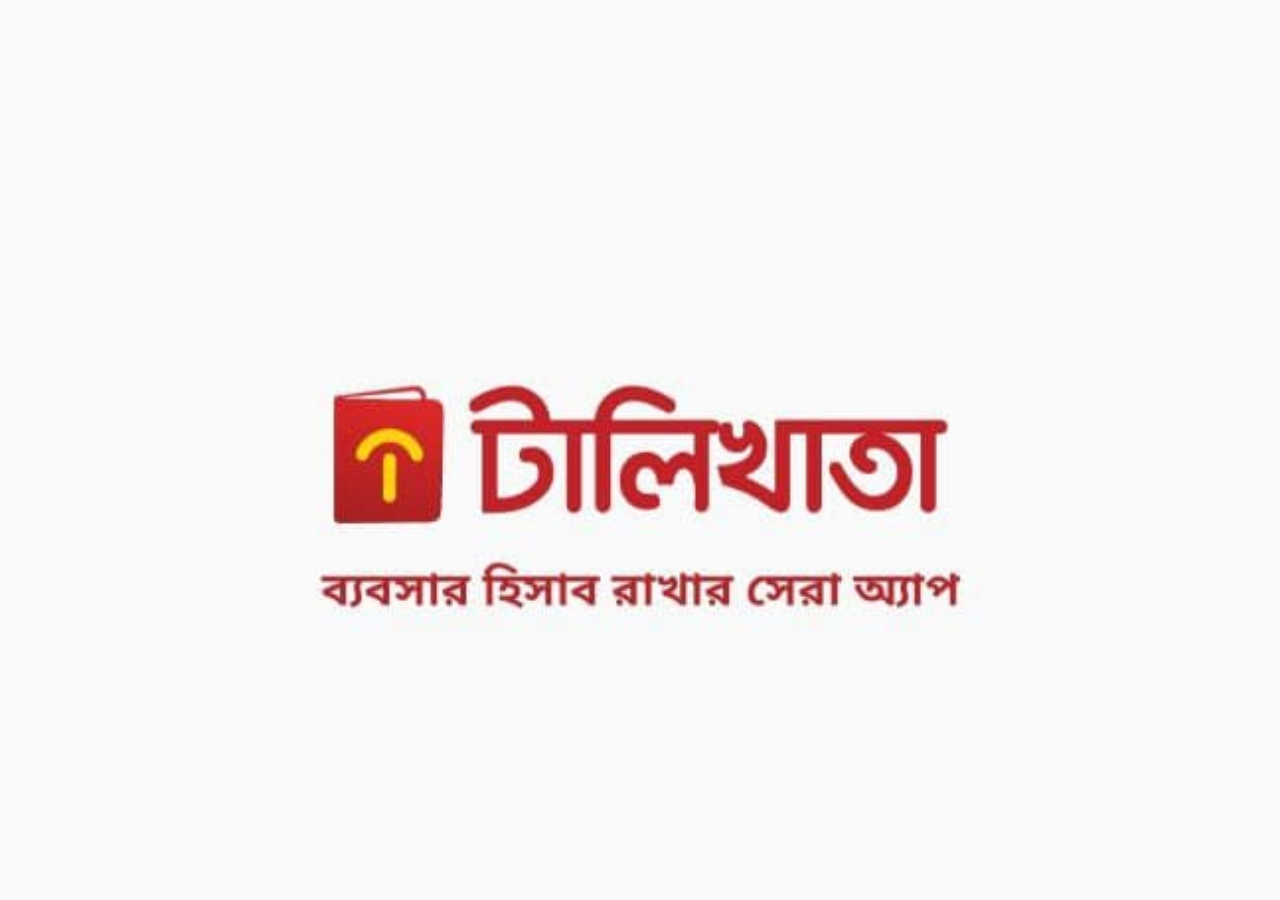
<file: index.html>
<!DOCTYPE html>
<html lang="en">
<head>
    <meta charset="UTF-8">
    <meta http-equiv="X-UA-Compatible" content="IE=edge">
    <meta name="viewport" content="width=device-width, initial-scale=1.0">
    <title>Tali Khata</title>
    <link rel="stylesheet" href="style.css">
    <link rel="shortcut icon" href="Images/logo.png" type="image/x-icon">
    <link rel="stylesheet" href="https://use.fontawesome.com/releases/v5.15.4/css/all.css" integrity="sha384-DyZ88mC6Up2uqS4h/KRgHuoeGwBcD4Ng9SiP4dIRy0EXTlnuz47vAwmeGwVChigm" crossorigin="anonymous">
</head>
<body>
    <section class="preloader_wrapper">
        <img src="Images/preloader.jpg">
    </section>

    <section class="create_acc">
        <div class="create_acc_wrapper">
            <div class="logo_acc"><img src="Images/create_acc_logo.jpg"></div>

            <div class="crt_acc_h4"> <h4>ব্যবহার শুরু করুন</h4></div>

            <div class="crt_acc_p"> <p>ব্যবহার শুরু করতে বা লগ ইন করতে মোবাইল নম্বর দিন</p></div>
        <form action="#">
            <div class="crt_acc_num">
                <input class="text_crt_acc inp_for_plc" type="text" min="3" max="60">
                <span class="crt_placeholder plc_for_inp" id="text_placeholder">ব্যবসা প্রতিষ্ঠানের নাম</span>

                <input class="number_crt_acc inp_for_plc" type="number" pattern="/^-?\d+\.?\d*$/" onKeyPress="if(this.value.length==15) return false;" />
                <span class="crt_placeholder plc_for_inp" id="num_placeholder">মোবাইল নম্বর</span>
            </div>

            <div class="crt_submit">
                <button id="crt_sub_btn" type="button">পরবর্তী</button>
            </div>
            <div class="crt_ruls"><p>পরবর্তীতে যাওয়ার নির্দেশের মাধ্যমে আপনি টালিখাতার <span>শর্তাবলীতে</span> সম্মতি প্রদান করছেন।</p></div>
            <div class="log_bottom crt_ruls"><p>আমি ইতিমধ্যে টালিখাতা ব্যবহার করেছি ।</p></div>
        </form>
        </div>
    </section>

    <section class="set_pin">
        <div class="set_pin_logo"><img src="Images/pin_logo.png"></div>
        <div class="set_pin_text"><p>আপনার তথ্য সুরক্ষিত রাখতে ডিজিট PIN তৈরি করুন ।</p></div>

        <div class="set_pin_inp_wrapper">
            <input id="pin_inp1" class="pin_inp inp_for_plc" type="password" min="3" max="20">
            <span id="pin_placeholder1" class="pin_placeholder plc_for_inp">পিন দিন</span>
            <span class="show_hide show_hide1"><i class="fas fa-eye-slash eye"></i></span>

            <input id="pin_inp2" class="pin_inp inp_for_plc" type="password" min="3" max="20">
            <span id="pin_placeholder_again" class="pin_placeholder_again pin_plcholder plc_for_inp">পুনরায় পিন দিন</span>
            <span class="show_hide show_hide2"><i class="fas fa-eye-slash eye"></i></span>
        </div>

        <div class="pin_submit">
            <button id="pin_sub_btn" class="pin_sub_btn" type="button">পরবর্তী</button>
        </div>

        <div class="crt_ruls"><p>পরবর্তীতে যাওয়ার নির্দেশের মাধ্যমে আপনি টালিখাতার <span>শর্তাবলীতে</span> সম্মতি প্রদান করছেন।</p></div>
    </section>


    <section class="home_sec">
        <div class="home_wrapper">

            <div class="header_home">

                <div class="left_header_home">
                    <div class="head_bar_wrapper"><i id="header_bar" class="fas fa-align-left"></i></div>
                    <div class="head_name"><h4 id="data_name_taker"></h4></div>
                </div>

                <div class="head_help_wrapper">
                    <div class="help_what"><p>?</p></div>
                    <div class="help_text">হেল্প</div>
                </div>

            </div>


            <div class="content_home">


                <div class="home_features">
                    <div class="tips_features">
                        <div class="left_man"><i class="fas fa-user-plus"></i></div>
                        <div class="right_text">হিসাবের খাতা থেকে কাস্টমার ও সাপ্লায়ার যোগ করুন।</div>
                    </div>

                    <div class="features">
                        <div class="feature_item1">
                            <div class="f_item1_left"><i class="far fa-envelope"></i></div>
                            <div class="f_item1_txt">প্রতিটি লেনদেনে ফ্রি এসএমএস এর সুবিধা নিন।</div>
                        </div>

                        <div class="feature_item2">
                            <div class="f_item2_left"><i class="far fa-clock"></i></div>
                            <div class="f_item2_txt">তাগাদা মেসেজ পাঠান</div>
                        </div>

                        <div class="watch_video">
                            <a target="_blank" href="https://youtube.com/">
                                <i class="fab fa-youtube"></i>
                                <div class="video_txt">ভিডিও দেখুন</div>
                            </a>
                        </div>
                    </div>
                </div>


                <div class="li_new_home_page new_done_display">                
                    <div class="home_overview">

                        <div class="overview_money">
                            <div class="pabo">
                                <h3 class="pabo_tk">00</h3>
                                <p>মোট পাবো</p>
                            </div>

                            <div>|</div>

                            <div class="dibo">
                                <h3 class="dibo_tk">00</h3>
                                <p>মোট দিবো</p>
                            </div>
                        </div>

                        <div class="bottom_overview">

                            <div>আজকের বেচা</div>

                            <div>|</div>

                            <div>আজকের ক্যাশ</div>

                        </div>

                    </div>


                    <div class="user_list_wrapper">

                        <div class="list_head">
                            <div class="user_amount">
                                <p>কাস্টমার <span id="customer_amount">0</span></p>
                                <p>সাপ্লায়ার <span id="suplier_amount">0</span></p>
                            </div>
        
                            <div class="user_option">
                                <i class="fas fa-arrow-down"></i>
        
                                <div class="tagada">
                                    <i class="fas fa-bell"></i>
                                    তাগাদা পাঠাই
                                </div>
        
                                <div class="pabo_debo">
                                    <span>পাবো</span>
                                    <span>/</span>
                                    <span class="pabo_debo-debo">দেবো</span>
                                </div>
                            </div>              
                        </div>

                        <ul id="cus_sup_ul">                         
                        </ul>

                    </div>
                </div>

                <div class="add_customer">
                    <div class="left_man"><i class="fas fa-user-plus"></i></div>
                    <div class="right_text">কাস্টমার যোগ করি</div>
                </div>

            </div>

            <div class="footer_home">
                <div class="tally_foot footer_item  foot_actv">
                    <i class="fas fa-address-book"></i>
                    <p>ট্যালি</p>
                </div>

                <div class="cash_foot footer_item">
                    <i class="fas fa-hand-holding-usd"></i>
                    <p>ক্যাশ</p>
                </div>

                <div class="inbx_foot footer_item">
                    <i class="fas fa-inbox"></i>
                    <p>ইনবক্স</p>
                </div>
            </div>

        </div>
    </section>



    <section class="left_menu_sec">
        <div class="left_menu">

            <div class="left_menu_wrapper">
    
                <div class="profile_info_wrapper">
    
                    <div class="round_short_name"></div>
    
                    <div class="prof_name_num">
                        <div class="store_name"></div>
                        <div class="store_num"> </div>
                    </div>
    
                    <i class="fas fa-pen"></i>
                </div>
    
                <div class="left_menu_ul_wrapper">
                    <ul>
                        <li>হোম</li>
                        <li>শিওরক্যাশ ওয়ালেট</li>
    
                        <h6>হিসাব বিবরণী</h6>
                        <li>বেচা-কেনা</li>
                        <li>খরচ</li>
                        <li>ক্যাশ হিসাব</li>
                        <li>বাকি হিসাব</li>
    
                        <h6>অন্যান্য</h6>
                        <li>ডাটা ব্যাকআপ</li>
                        <li>তাগাদা পাঠাই</li>
                        <li>সেটিংস</li>
                        <li>PIN পরিবর্তন</li>
                        <li>রেফার করুন</li>
                        <li id="log_out">ডিলিট একাউন্ট <span><i class="fas fa-sign-out-alt"></i></span></li>
                    </ul>
                </div>
    
    
                <div class="left_menu_bottom d-flex justify-content-between">
                    <div><img src="Images/create_acc_logo.jpg" alt="pic"></div>
                    <span>ভার্সন - ৩.০.৩</span>
                </div>
    
            </div>
        </div>
    
        <div class="overlay"></div>
    </section>


    <section class="help_support_sec">
        <div class="home_left_help">

                <div class="hm_left_head">
                    <i id="back_support" class="fas fa-arrow-left"></i>
                    <h4>হেল্প</h4>
                </div>

            <div class="home_top_wrapper">
                    <div class="help_top_img">
                        <a href="http://www.youtube.com/" target="_blank" rel="noopener noreferrer">
                            <div class="help_top_txt">
                                <h5>দোকানের হিসাব রাখার সেরা অ্যাপ</h5>
                                <p>বিভিন্ন ব্যাবহার দেখতে ক্লিক করুন</p>
                            </div>

                            <div class="yt_wrapper"><img class="yt_logo" src="Images/yt.png"></div>

                            <img class="help_phone_pic" src="Images/help_phone.png" alt="">
                        </a>
                    </div>

                    <div class="live_support"><img src="Images/live_supprt.jpg"></div>
            </div>

            <div class="ul_wrapper">
                <h5>ব্যাবহার বিষয়ক প্রশ্ন ও উত্তর</h5>

                <ul id="help_ul">
                    <li>
                        <div class="li_wrapper">
                            <div class="li_head clicked_head">
                                <h6 class="left_txt">টালিখাতায় কি কি করা যায় ?</h6>
                                <i class="fas fa-angle-right p_active_icon"></i>
                            </div>
                    
                            <p class="invisible_p clicked_p">
                                অর্থহীন লেখা যার মাঝে আছে অনেক কিছু। হ্যাঁ, এই লেখার
                                মাঝেই আছে অনেক কিছু। যদি তুমি মনে করো, এটা তোমার কাজে
                                লাগবে, তাহলে তা লাগবে কাজে। নিজের ভাষায় লেখা দেখতে
                                অভ্যস্ত হও। মনে রাখবে লেখা অর্থহীন হয়, যখন তুমি তাকে
                                অর্থহীন মনে করো; আর লেখা অর্থবোধকতা তৈরি করে, যখন তুমি
                                তাতে অর্থ ঢালো। যেকোনো লেখাই তোমার কাছে অর্থবোধকতা তৈরি
                                করতে পারে, যদি তুমি সেখানে অর্থদ্যোতনা দেখতে পাও।
                                …ছিদ্রান্বেষণ? না, তা হবে কেন?
                              </p>
                        </div>
                    </li>
                </ul>
            </div>
        </div>
    </section>



    <section class="new_customer">

        <div class="new_cus_sup_overly new_done_display">

            <div class="new_done_wrapper">
                <i class="far fa-check-circle"></i>
                <h6 class="done_name_taker"></h6>

                <button class="done_ok_btn">OK</button>
            </div>
            
        </div>

        <div class="customer_header">
            <i class="fas fa-arrow-left top_backing_icon"></i>
            <h4>নতুন কাস্টমার/সাপ্লায়ার</h4>
        </div>

        <div class="cus_sup_wrapper">
            <div class="customer active cus_sup_opt">কাস্টমার</div>
            <div class="suplier cus_sup_opt">সাপ্লায়ার</div>
        </div>

        <div class="customer_information cus_sup_info_display">

            <div class="phonebook">
                <i class="fas fa-address-book"></i>
                <p>ফোনবুক থেকে যোগ করি</p>
            </div>

            <div class="cus_name_wrapper cus_inp_wrappers">
                <input class="cus_add_inp inp_for_plc" type="text">
                <span class="plc_for_inp cus_add_plchold">কাস্টমারের নাম</span>
                <i class="fas fa-user-plus inp_icon"></i>
            </div>

            <div class="mobile_cus_wrapper cus_inp_wrappers">
                <input type="text" class="cus_num_inp inp_for_plc">
                <span class="plc_for_inp">মোবাইল নম্বর</span>
                <i class="fas fa-phone-alt inp_icon"></i>
            </div>


            <div class="loan_cus_wrapper cus_inp_wrappers">
                <input type="text" class="loan_cus_inp inp_for_plc screen_cus">
                <span class="plc_for_inp loan_spn_1">পূর্বের বাকি (জের)</span>
                <i class="fas fa-dollar-sign inp_icon"></i>

                <div class="button_wrapper1 button_wrapper new_done_display">
                    <button class="clear1 cal_btn1">C</button>
                    <button class="cal_btn1 calculator_btn1">+</button>
                    <button class="cal_btn1 calculator_btn1">-</button>
                    <button class="cal_btn1 calculator_btn1">*</button>
                    <button class="cal_btn1 calculator_btn1">/</button>
                    <button class="cal_btn1 calculator_btn1">%</button>
                    <button class="cal_btn1 calculator_btn1">1</button>
                    <button class="cal_btn1 calculator_btn1">2</button>
                    <button class="cal_btn1 calculator_btn1">3</button>
                    <button class="cal_btn1 calculator_btn1">4</button>
                    <button class="cal_btn1 calculator_btn1">5</button>
                    <button class="cal_btn1 calculator_btn1">6</button>
                    <button class="cal_btn1 calculator_btn1">7</button>
                    <button class="cal_btn1 calculator_btn1">8</button>
                    <button class="cal_btn1 calculator_btn1">9</button>
                    <button class="cal_btn1 calculator_btn1">0</button>
                    <button class="cal_btn1 calculator_btn1">.</button>
                    <button class="equal1 cal_btn1">=</button>
                </div>

            </div>

            <button class="cus_sub_btn">নিশ্চিত</button>

        </div>


        <div class="supplier_information">

            <div class="phonebook">
                <i class="fas fa-address-book"></i>
                <p>ফোনবুক থেকে যোগ করি</p>
            </div>

            <div class="sup_name_wrapper sup_inp_wrappers">
                <input class="sup_add_inp inp_for_plc" type="text">
                <span class="plc_for_inp sup_add_plchold">সাপ্লায়ারের নাম</span>
                <i class="fas fa-user-plus inp_icon"></i>
            </div>

            <div class="mobile_sup_wrapper sup_inp_wrappers">
                <input type="text" class="sup_num_inp inp_for_plc">
                <span class="plc_for_inp">মোবাইল নম্বর</span>
                <i class="fas fa-phone-alt inp_icon"></i>
            </div>


            <div class="loan_sup_wrapper sup_inp_wrappers">
                <input type="text" class="loan_sup_inp inp_for_plc screen_sup">
                <span class="plc_for_inp loan_spn_2">পূর্বের বাকি (জের)</span>
                <i class="fas fa-dollar-sign inp_icon"></i>

                <div class="button_wrapper2 button_wrapper new_done_display">
                    <button class="clear2 cal_btn2">C</button>
                    <button class="cal_btn2 calculator_btn2">+</button>
                    <button class="cal_btn2 calculator_btn2">-</button>
                    <button class="cal_btn2 calculator_btn2">*</button>
                    <button class="cal_btn2 calculator_btn2">/</button>
                    <button class="cal_btn2 calculator_btn2">%</button>
                    <button class="cal_btn2 calculator_btn2">1</button>
                    <button class="cal_btn2 calculator_btn2">2</button>
                    <button class="cal_btn2 calculator_btn2">3</button>
                    <button class="cal_btn2 calculator_btn2">4</button>
                    <button class="cal_btn2 calculator_btn2">5</button>
                    <button class="cal_btn2 calculator_btn2">6</button>
                    <button class="cal_btn2 calculator_btn2">7</button>
                    <button class="cal_btn2 calculator_btn2">8</button>
                    <button class="cal_btn2 calculator_btn2">9</button>
                    <button class="cal_btn2 calculator_btn2">0</button>
                    <button class="cal_btn2 calculator_btn2">.</button>
                    <button class="equal2 cal_btn2">=</button>
                </div>

            </div>

            <button class="sup_sub_btn">নিশ্চিত</button>

        </div>


    </section>


    <script src="script.js"></script>
</body>
</html>
</file>
<file: style.css>
@import url("https://fonts.googleapis.com/css2?family=Urbanist:ital,wght@0,100;0,200;0,300;0,400;0,500;0,600;0,700;0,800;0,900;1,100;1,200;1,300;1,400;1,500;1,600;1,700;1,800;1,900&display=swap");
@import url("https://fonts.googleapis.com/css2?family=Hind+Siliguri:wght@300;400;500;600;700&display=swap");
* {
  margin: 0;
  padding: 0;
  -webkit-box-sizing: border-box;
          box-sizing: border-box;
  font-family: 'Hind Siliguri', sans-serif;
}

.preloader_wrapper img {
  width: 100%;
}

.logo_acc {
  width: 120px;
}

.logo_acc img {
  width: 100%;
}

section.create_acc, section.set_pin {
  padding: 45px 30px;
}

.crt_acc_h4 {
  padding: 15px 0px;
}

.crt_acc_h4 h4 {
  font-size: 24px;
}

.crt_acc_p, .set_pin_text {
  padding-bottom: 50px;
}

.crt_acc_p p, .set_pin_text p {
  font-size: 20px;
  line-height: 1.5;
}

.crt_acc_num, .set_pin_inp_wrapper {
  position: relative;
}

.crt_acc_num input, .set_pin_inp_wrapper input {
  width: 100%;
  outline: none;
  border: 2px solid #cecece;
  padding: 12px 20px;
  border-radius: 30px;
  font-size: 17px;
  margin-bottom: 20px;
}

.crt_acc_num input:focus, .set_pin_inp_wrapper input:focus {
  border: 2px solid #cf2128;
}

.crt_acc_num span#num_placeholder, .crt_acc_num .pin_placeholder_again, .set_pin_inp_wrapper span#num_placeholder, .set_pin_inp_wrapper .pin_placeholder_again {
  position: absolute;
  left: 22px;
  font-size: 18px;
  color: #757575;
  pointer-events: none;
  background-color: #ffffff;
  -webkit-transition: 0.2s;
  transition: 0.2s;
  top: 87px;
}

.crt_acc_num span#text_placeholder, .crt_acc_num .pin_placeholder, .set_pin_inp_wrapper span#text_placeholder, .set_pin_inp_wrapper .pin_placeholder {
  position: absolute;
  left: 22px;
  font-size: 18px;
  color: #757575;
  pointer-events: none;
  background-color: #ffffff;
  -webkit-transition: 0.2s;
  transition: 0.2s;
  top: 12px;
}

.crt_acc_num input.number_crt_acc:focus + #num_placeholder, .crt_acc_num input.text_crt_acc:focus + #text_placeholder, .set_pin_inp_wrapper input.number_crt_acc:focus + #num_placeholder, .set_pin_inp_wrapper input.text_crt_acc:focus + #text_placeholder {
  -webkit-transform: translateY(-23px) !important;
          transform: translateY(-23px) !important;
  padding: 0px 3px;
  color: #cf2128;
  font-weight: 600;
}

.crt_acc_num input#pin_inp2:focus + #pin_placeholder_again, .set_pin_inp_wrapper input#pin_inp2:focus + #pin_placeholder_again {
  -webkit-transform: translateY(-23px) !important;
          transform: translateY(-23px) !important;
  padding: 0px 3px;
  color: #cf2128;
  font-weight: 600;
}

.crt_acc_num input#pin_inp1:focus + #pin_placeholder1, .set_pin_inp_wrapper input#pin_inp1:focus + #pin_placeholder1 {
  -webkit-transform: translateY(-23px) !important;
          transform: translateY(-23px) !important;
  padding: 0px 3px;
  color: #cf2128;
  font-weight: 600;
}

/* Chrome, Safari, Edge, Opera */
input::-webkit-outer-spin-button,
input::-webkit-inner-spin-button {
  -webkit-appearance: none;
  margin: 0;
}

/* Firefox */
input[type=number] {
  -moz-appearance: numberfield;
}

.crt_submit {
  padding-top: 10px;
}

.crt_submit button {
  outline: none;
  border: none;
  width: 100%;
  height: 45px;
  border-radius: 10px;
  background-color: #cf2128;
  color: #ffffff;
  font-size: 20px;
  opacity: 0.6;
  pointer-events: none;
  cursor: pointer;
}

.crt_ruls {
  padding-top: 15px;
}

.crt_ruls p {
  text-align: center;
  line-height: 1.2;
}

.crt_ruls p span {
  color: #cf2128;
}

.set_pin_logo {
  width: 80px;
}

.set_pin_logo img {
  width: 100%;
}

.log_bottom p {
  color: #cf2128;
}

button.pin_sub_btn {
  outline: none;
  border: none;
  width: 100%;
  height: 45px;
  border-radius: 10px;
  background-color: #cf2128;
  color: #ffffff;
  font-size: 20px;
  opacity: 0.6;
  pointer-events: none;
  cursor: pointer;
}

span.show_hide {
  position: absolute;
  right: 20px;
}

span.show_hide1 {
  top: 15px;
}

span.show_hide2 {
  top: 82px;
}

section.preloader_wrapper {
  padding: 0px;
  position: fixed;
  top: 0px;
  left: 0px;
  right: 0px;
  height: 100%;
  z-index: 999999999999999999999;
}

section.preloader_wrapper img {
  z-index: 999999999999999999999;
}

section.create_acc {
  display: none;
}

section.set_pin {
  position: absolute;
  top: 0px;
  right: 100%;
  width: 100%;
  -webkit-transition: 0.5s;
  transition: 0.5s;
}

section.home_sec {
  padding: 0px;
  width: 100%;
  height: 100%;
  position: absolute;
  top: 0px;
  right: 100%;
  background-color: #ffffff;
  -webkit-transition: 0.5s;
  transition: 0.5s;
  overflow: hidden;
}

section.home_sec .home_wrapper .header_home {
  display: -webkit-box;
  display: -ms-flexbox;
  display: flex;
  -webkit-box-orient: horizontal;
  -webkit-box-direction: normal;
      -ms-flex-direction: row;
          flex-direction: row;
  -webkit-box-pack: justify;
      -ms-flex-pack: justify;
          justify-content: space-between;
  -webkit-box-align: center;
      -ms-flex-align: center;
          align-items: center;
  background-color: #ffdada;
  padding: 15px;
  position: absolute;
  width: 100%;
  top: 0px;
  left: 0px;
}

section.home_sec .home_wrapper .header_home .left_header_home {
  display: -webkit-box;
  display: -ms-flexbox;
  display: flex;
  -webkit-box-orient: horizontal;
  -webkit-box-direction: normal;
      -ms-flex-direction: row;
          flex-direction: row;
  -webkit-box-pack: justify;
      -ms-flex-pack: justify;
          justify-content: space-between;
  -webkit-box-align: center;
      -ms-flex-align: center;
          align-items: center;
}

section.home_sec .home_wrapper .header_home .left_header_home .head_bar_wrapper {
  color: #cf2128;
  padding-right: 18px;
  font-size: 17px;
}

section.home_sec .home_wrapper .header_home .left_header_home .head_name p {
  font-family: "Urbanist", sans-serif;
}

section.home_sec .home_wrapper .header_home .head_help_wrapper {
  display: -webkit-box;
  display: -ms-flexbox;
  display: flex;
  -webkit-box-orient: horizontal;
  -webkit-box-direction: normal;
      -ms-flex-direction: row;
          flex-direction: row;
  -webkit-box-pack: justify;
      -ms-flex-pack: justify;
          justify-content: space-between;
  -webkit-box-align: center;
      -ms-flex-align: center;
          align-items: center;
  color: #cf2128;
}

section.home_sec .home_wrapper .header_home .head_help_wrapper .help_what {
  background-color: #cf2128;
  padding: 2px 5px;
  border-radius: 50%;
}

section.home_sec .home_wrapper .header_home .head_help_wrapper .help_what p {
  color: #ffffff;
  font-size: 22px;
  line-height: 0.7;
}

section.home_sec .home_wrapper .header_home .head_help_wrapper .help_text {
  padding-left: 3px;
  font-size: 20px;
  font-weight: 600;
}

section.home_sec .home_wrapper .content_home {
  position: absolute;
  width: 100%;
  top: 52px;
  height: calc(100% - 110px);
  overflow-y: scroll;
  /* width */
}

section.home_sec .home_wrapper .content_home::-webkit-scrollbar {
  width: 0px;
}

section.home_sec .home_wrapper .content_home .home_overview {
  padding: 20px 40px;
  background-color: #ffe2e2;
  border-bottom-left-radius: 20px;
  border-bottom-right-radius: 20px;
}

section.home_sec .home_wrapper .content_home .home_overview .overview_money {
  padding: 0px 30px;
  display: -webkit-box;
  display: -ms-flexbox;
  display: flex;
  -webkit-box-orient: horizontal;
  -webkit-box-direction: normal;
      -ms-flex-direction: row;
          flex-direction: row;
  -webkit-box-pack: justify;
      -ms-flex-pack: justify;
          justify-content: space-between;
  -webkit-box-align: center;
      -ms-flex-align: center;
          align-items: center;
  text-align: center;
  padding-bottom: 8px;
}

section.home_sec .home_wrapper .content_home .home_overview .overview_money .pabo p, section.home_sec .home_wrapper .content_home .home_overview .overview_money .dibo p {
  color: #5a5a5a;
}

section.home_sec .home_wrapper .content_home .home_overview .overview_money .pabo h3, section.home_sec .home_wrapper .content_home .home_overview .overview_money .dibo h3 {
  color: #B82329;
  font-weight: 700;
}

section.home_sec .home_wrapper .content_home .home_overview .bottom_overview {
  display: -webkit-box;
  display: -ms-flexbox;
  display: flex;
  -webkit-box-orient: horizontal;
  -webkit-box-direction: normal;
      -ms-flex-direction: row;
          flex-direction: row;
  -webkit-box-pack: justify;
      -ms-flex-pack: justify;
          justify-content: space-between;
  -webkit-box-align: center;
      -ms-flex-align: center;
          align-items: center;
  padding: 10px 25px;
  border-radius: 8px;
  border: 1px solid #cecece;
  border-radius: 8px;
  background-color: #ffffff;
}

section.home_sec .home_wrapper .content_home .user_list_wrapper {
  padding: 15px 20px;
}

section.home_sec .home_wrapper .content_home .user_list_wrapper .list_head {
  display: -webkit-box;
  display: -ms-flexbox;
  display: flex;
  -webkit-box-orient: horizontal;
  -webkit-box-direction: normal;
      -ms-flex-direction: row;
          flex-direction: row;
  -webkit-box-pack: justify;
      -ms-flex-pack: justify;
          justify-content: space-between;
  -webkit-box-align: center;
      -ms-flex-align: center;
          align-items: center;
}

section.home_sec .home_wrapper .content_home .user_list_wrapper .list_head div:not(.user_amount) {
  display: -webkit-box;
  display: -ms-flexbox;
  display: flex;
  -webkit-box-orient: horizontal;
  -webkit-box-direction: normal;
      -ms-flex-direction: row;
          flex-direction: row;
  -webkit-box-pack: justify;
      -ms-flex-pack: justify;
          justify-content: space-between;
  -webkit-box-align: center;
      -ms-flex-align: center;
          align-items: center;
}

section.home_sec .home_wrapper .content_home .user_list_wrapper .list_head .user_amount p {
  font-size: 18px;
  color: #7a7a7a;
}

section.home_sec .home_wrapper .content_home .user_list_wrapper .list_head .user_option * {
  color: #cf2128;
  font-size: 14px;
}

section.home_sec .home_wrapper .content_home .user_list_wrapper .list_head .user_option i.fas.fa-arrow-down {
  background-color: #ffe2e2;
  width: 35px;
  height: 35px;
  border-radius: 50%;
  text-align: center;
  line-height: 35px;
  margin: 0px 5px;
}

section.home_sec .home_wrapper .content_home .user_list_wrapper .list_head .user_option .tagada {
  background-color: #ffe2e2;
  margin: 0px 5px;
  padding: 10px 15px;
  border-radius: 30px;
  font-weight: 800;
}

section.home_sec .home_wrapper .content_home .user_list_wrapper .list_head .user_option .tagada i {
  padding-right: 5px;
}

section.home_sec .home_wrapper .content_home .user_list_wrapper .list_head .user_option div.pabo_debo {
  font-weight: 600;
}

section.home_sec .home_wrapper .content_home .user_list_wrapper .list_head .user_option div.pabo_debo * {
  font-size: 16px;
}

section.home_sec .home_wrapper .content_home .user_list_wrapper .list_head .user_option div.pabo_debo .pabo_debo-debo {
  color: #222222;
}

section.home_sec .home_wrapper .content_home ul {
  list-style: none;
  padding: 10px 0px;
  margin-bottom: 50px;
}

section.home_sec .home_wrapper .content_home ul li {
  display: -webkit-box;
  display: -ms-flexbox;
  display: flex;
  -webkit-box-orient: horizontal;
  -webkit-box-direction: normal;
      -ms-flex-direction: row;
          flex-direction: row;
  -webkit-box-pack: justify;
      -ms-flex-pack: justify;
          justify-content: space-between;
  -webkit-box-align: center;
      -ms-flex-align: center;
          align-items: center;
  border-bottom: 2px dashed #dadada;
  padding: 10px 0px;
}

section.home_sec .home_wrapper .content_home ul li * {
  display: -webkit-box;
  display: -ms-flexbox;
  display: flex;
  -webkit-box-orient: horizontal;
  -webkit-box-direction: normal;
      -ms-flex-direction: row;
          flex-direction: row;
  -webkit-box-pack: justify;
      -ms-flex-pack: justify;
          justify-content: space-between;
  -webkit-box-align: center;
      -ms-flex-align: center;
          align-items: center;
}

section.home_sec .home_wrapper .content_home ul li .left .short_name_wrapper_cus {
  height: 50px;
  width: 50px;
  border-radius: 50%;
  display: -webkit-box;
  display: -ms-flexbox;
  display: flex;
  -webkit-box-orient: horizontal;
  -webkit-box-direction: normal;
      -ms-flex-direction: row;
          flex-direction: row;
  -webkit-box-pack: justify;
      -ms-flex-pack: justify;
          justify-content: space-between;
  -webkit-box-align: center;
      -ms-flex-align: center;
          align-items: center;
  -webkit-box-pack: center;
      -ms-flex-pack: center;
          justify-content: center;
  text-transform: uppercase;
  background-color: #F88A34;
  color: #ffffff;
  height: 40px;
  width: 40px;
  margin-right: 10px;
}

section.home_sec .home_wrapper .content_home ul li .left .short_name_wrapper_sup {
  height: 50px;
  width: 50px;
  border-radius: 50%;
  display: -webkit-box;
  display: -ms-flexbox;
  display: flex;
  -webkit-box-orient: horizontal;
  -webkit-box-direction: normal;
      -ms-flex-direction: row;
          flex-direction: row;
  -webkit-box-pack: justify;
      -ms-flex-pack: justify;
          justify-content: space-between;
  -webkit-box-align: center;
      -ms-flex-align: center;
          align-items: center;
  -webkit-box-pack: center;
      -ms-flex-pack: center;
          justify-content: center;
  text-transform: uppercase;
  background-color: #005C99;
  color: #ffffff;
  height: 40px;
  width: 40px;
  margin-right: 10px;
}

section.home_sec .home_wrapper .content_home ul li .right .each_money_hishab {
  color: #cf2128;
  font-weight: 700;
  font-size: 18px;
}

section.home_sec .home_wrapper .content_home ul li .right i {
  color: #8a8a8a;
  padding-left: 20px;
}

section.home_sec .home_wrapper .content_home .add_customer {
  color: white;
  background-color: #b82329;
  display: none;
  -ms-flex-wrap: wrap;
      flex-wrap: wrap;
  padding: 9px 10px;
  border-radius: 25px;
  font-size: 18px;
  position: fixed;
  bottom: 80px;
  right: 20px;
}

section.home_sec .home_wrapper .content_home .add_customer .left_man {
  padding-right: 7px;
}

section.home_sec .home_wrapper .content_home .home_features {
  display: inline-block;
  background-color: white;
  position: absolute;
  top: 55%;
  left: 50%;
  width: 80%;
  -webkit-transform: translate(-50%, -50%);
          transform: translate(-50%, -50%);
  -webkit-box-shadow: 1px 1px 5px 0px #fc8a32;
          box-shadow: 1px 1px 5px 0px #fc8a32;
  border-radius: 5px;
}

section.home_sec .home_wrapper .content_home .home_features .tips_features {
  color: #ffffff;
  background-color: #fc8a32;
  padding: 10px;
  border-top-left-radius: 5px;
  border-top-right-radius: 5px;
  display: -webkit-box;
  display: -ms-flexbox;
  display: flex;
  -webkit-box-orient: horizontal;
  -webkit-box-direction: normal;
      -ms-flex-direction: row;
          flex-direction: row;
  -webkit-box-pack: justify;
      -ms-flex-pack: justify;
          justify-content: space-between;
  -webkit-box-align: center;
      -ms-flex-align: center;
          align-items: center;
  -webkit-box-pack: inherit;
      -ms-flex-pack: inherit;
          justify-content: inherit;
  position: relative;
}

section.home_sec .home_wrapper .content_home .home_features .tips_features .left_man {
  padding-right: 10px;
}

section.home_sec .home_wrapper .content_home .home_features .tips_features::after {
  content: "";
  height: 20px;
  width: 20px;
  -webkit-transform: rotate(47deg);
  transform: rotate(47deg);
  background-color: #fc8a32;
  bottom: -9px;
  left: 39px;
  position: absolute;
}

section.home_sec .home_wrapper .content_home .home_features .features {
  padding: 20px;
}

section.home_sec .home_wrapper .content_home .home_features .features div {
  display: -webkit-box;
  display: -ms-flexbox;
  display: flex;
  -webkit-box-orient: horizontal;
  -webkit-box-direction: normal;
      -ms-flex-direction: row;
          flex-direction: row;
  -webkit-box-pack: justify;
      -ms-flex-pack: justify;
          justify-content: space-between;
  -webkit-box-align: center;
      -ms-flex-align: center;
          align-items: center;
  -webkit-box-pack: inherit;
      -ms-flex-pack: inherit;
          justify-content: inherit;
  padding-bottom: 7px;
  font-size: 18px;
  font-weight: 600;
}

section.home_sec .home_wrapper .content_home .home_features .features div .f_item1_left, section.home_sec .home_wrapper .content_home .home_features .features div .f_item2_left {
  padding-right: 15px;
}

section.home_sec .home_wrapper .content_home .home_features .features div a {
  display: -webkit-box;
  display: -ms-flexbox;
  display: flex;
  -webkit-box-orient: horizontal;
  -webkit-box-direction: normal;
      -ms-flex-direction: row;
          flex-direction: row;
  -webkit-box-pack: justify;
      -ms-flex-pack: justify;
          justify-content: space-between;
  -webkit-box-align: center;
      -ms-flex-align: center;
          align-items: center;
  margin: 0 auto;
  color: black;
  text-decoration: none;
}

section.home_sec .home_wrapper .content_home .home_features .features div a div {
  padding-bottom: 0px;
  padding-left: 5px;
  text-decoration: underline;
}

section.home_sec .home_wrapper .content_home .home_features::after {
  content: "";
  height: 30px;
  width: 30px;
  -webkit-transform: rotate(47deg);
          transform: rotate(47deg);
  background-color: white;
  bottom: -12px;
  right: 45px;
  right: 39px;
  position: absolute;
  -webkit-box-shadow: 4px 3px 5px -2px #fc8a32;
          box-shadow: 4px 3px 5px -2px #fc8a32;
}

section.home_sec .home_wrapper .footer_home {
  color: #ffffff;
  background-color: #B82329;
  position: absolute;
  width: 100%;
  bottom: 0px;
  display: -webkit-box;
  display: -ms-flexbox;
  display: flex;
  -webkit-box-orient: horizontal;
  -webkit-box-direction: normal;
      -ms-flex-direction: row;
          flex-direction: row;
  -webkit-box-pack: justify;
      -ms-flex-pack: justify;
          justify-content: space-between;
  -webkit-box-align: center;
      -ms-flex-align: center;
          align-items: center;
  border-top-left-radius: 13px;
  border-top-right-radius: 13px;
}

section.home_sec .home_wrapper .footer_home div {
  width: 33.3333333333333333%;
  height: 60px;
  display: -webkit-box;
  display: -ms-flexbox;
  display: flex;
  -webkit-box-orient: horizontal;
  -webkit-box-direction: normal;
      -ms-flex-direction: row;
          flex-direction: row;
  -webkit-box-pack: justify;
      -ms-flex-pack: justify;
          justify-content: space-between;
  -webkit-box-align: center;
      -ms-flex-align: center;
          align-items: center;
  -ms-flex-direction: column;
      flex-direction: column;
  padding: 7px;
}

section.home_sec .home_wrapper .footer_home div i {
  font-size: 23px;
}

section.home_sec .home_wrapper .footer_home div p {
  font-size: 19px;
}

section.home_sec .home_wrapper .footer_home .tally_foot {
  border-top-left-radius: 13px;
}

section.home_sec .home_wrapper .footer_home .inbx_foot {
  border-top-right-radius: 13px;
}

section.home_sec .home_wrapper .footer_home .foot_actv {
  background-color: #9C1E22;
}

section.help_support_sec {
  padding: 15px 20px;
  width: 100%;
  position: absolute;
  -webkit-transform: translateX(100%);
          transform: translateX(100%);
  top: 0px;
  right: 80px;
  -webkit-transition: 0.1s;
  transition: 0.1s;
  z-index: 9999999999999999;
  background-color: #ffffff;
  visibility: hidden;
  pointer-events: none;
  width: 0px;
  overflow-y: scroll;
  height: 100%;
}

.help_top_img {
  height: 150px;
  overflow: hidden;
  background-color: #F8DEDF;
  width: 100%;
  position: relative;
  margin-top: 50px;
  border-radius: 5px;
}

.help_top_img a {
  text-decoration: none;
}

.help_top_img .help_phone_pic {
  position: absolute;
  top: 50%;
  left: 50%;
  -webkit-transform: translate(-50%, -3%);
          transform: translate(-50%, -3%);
  width: 70%;
}

.yt_wrapper {
  display: inline-block;
  background-color: rgba(0, 0, 0, 0.5);
  padding: 14px 11px 10px 11px;
  border-radius: 50%;
  position: absolute;
  left: 50%;
  top: 54%;
  -webkit-transform: translate(-50%, -50%);
          transform: translate(-50%, -50%);
  z-index: 99;
}

.yt_wrapper img {
  width: 22px;
}

.help_top_txt {
  text-align: center;
  padding-top: 13px;
  color: #cf2128;
}

.help_top_txt h5 {
  font-size: 18px;
  line-height: 1.3;
  text-decoration: none;
}

.help_top_txt p {
  font-size: 13px;
  font-weight: 600;
  text-decoration: none;
}

.hm_left_head {
  display: -webkit-box;
  display: -ms-flexbox;
  display: flex;
  background: #FFDADA;
  position: absolute;
  top: 0px;
  left: 0px;
  right: 0px;
  height: 50px;
  -webkit-box-align: center;
      -ms-flex-align: center;
          align-items: center;
  padding: 20px;
}

.hm_left_head i.fas.fa-arrow-left {
  font-size: 14px;
}

.hm_left_head h4 {
  padding-left: 20px;
  font-size: 18px;
}

.live_support {
  width: 100%;
  padding-top: 10px;
}

.live_support img {
  width: 100%;
  max-height: 230px;
  cursor: pointer;
}

@media only screen and (min-width: 601px) {
  .home_top_wrapper {
    display: -webkit-box;
    display: -ms-flexbox;
    display: flex;
    -webkit-box-orient: horizontal;
    -webkit-box-direction: normal;
        -ms-flex-direction: row;
            flex-direction: row;
    -webkit-box-pack: justify;
        -ms-flex-pack: justify;
            justify-content: space-between;
    -webkit-box-align: center;
        -ms-flex-align: center;
            align-items: center;
    padding: 10px;
    -webkit-box-align: inherit;
        -ms-flex-align: inherit;
            align-items: inherit;
  }
  .home_top_wrapper .live_support, .home_top_wrapper .help_top_img {
    height: 220px;
    width: 49%;
  }
  .home_top_wrapper .live_support {
    -webkit-transform: translateY(30px);
            transform: translateY(30px);
  }
  .help_support_sec {
    padding: 10px 30px;
    width: 100%;
    position: absolute;
    right: 0px;
    top: 0px;
  }
}

.ul_wrapper {
  padding-top: 10px;
}

.ul_wrapper h5 {
  font-size: 20px;
  color: #acacac;
  padding-bottom: 8px;
}

.li_head {
  border-top: 1px solid #bababa;
  display: -webkit-box;
  display: -ms-flexbox;
  display: flex;
  -webkit-box-orient: horizontal;
  -webkit-box-direction: normal;
      -ms-flex-direction: row;
          flex-direction: row;
  -webkit-box-pack: justify;
      -ms-flex-pack: justify;
          justify-content: space-between;
  -webkit-box-align: center;
      -ms-flex-align: center;
          align-items: center;
  padding: 15px 0px;
  background-color: #ffffff;
}

h6.left_txt {
  font-size: 20px;
  color: #222222;
}

.li_wrapper p {
  font-size: 19px;
  color: #222222db;
  visibility: hidden;
  opacity: 0;
  height: 0px;
  -webkit-transition: 0.3s;
  transition: 0.3s;
  overflow: hidden;
}

ul {
  list-style: none;
}

p.clicked_p {
  visibility: visible;
  -webkit-transform: translateY(0px);
          transform: translateY(0px);
  opacity: 1;
  height: unset;
  padding-bottom: 10px;
}

.clicked_head {
  color: #cf2128;
}

.clicked_head h6 {
  color: #cf2128;
}

.p_active_icon {
  -webkit-transform: rotate(90deg);
          transform: rotate(90deg);
}

.left_menu {
  display: inline-block;
  width: 80%;
  background-color: #ffffff;
  padding: 25px 20px;
  -webkit-box-shadow: 1px 0px 15px 0px #00000057;
          box-shadow: 1px 0px 15px 0px #00000057;
  position: fixed;
  left: -120%;
  top: 0px;
  bottom: 0px;
  overflow-y: scroll;
  z-index: 99;
  -webkit-transition: 0.5s;
  transition: 0.5s;
  /* width */
}

.left_menu::-webkit-scrollbar {
  width: 0px;
}

.left_menu .profile_info_wrapper {
  display: -webkit-box;
  display: -ms-flexbox;
  display: flex;
  -webkit-box-orient: horizontal;
  -webkit-box-direction: normal;
      -ms-flex-direction: row;
          flex-direction: row;
  -webkit-box-pack: justify;
      -ms-flex-pack: justify;
          justify-content: space-between;
  -webkit-box-align: center;
      -ms-flex-align: center;
          align-items: center;
  padding-bottom: 20px;
}

.left_menu .profile_info_wrapper .round_short_name {
  background-color: #FCCD29;
  height: 50px;
  width: 50px;
  border-radius: 50%;
  display: -webkit-box;
  display: -ms-flexbox;
  display: flex;
  -webkit-box-orient: horizontal;
  -webkit-box-direction: normal;
      -ms-flex-direction: row;
          flex-direction: row;
  -webkit-box-pack: justify;
      -ms-flex-pack: justify;
          justify-content: space-between;
  -webkit-box-align: center;
      -ms-flex-align: center;
          align-items: center;
  -webkit-box-pack: center;
      -ms-flex-pack: center;
          justify-content: center;
  text-transform: uppercase;
}

.left_menu .store_name {
  font-size: 18px;
  font-weight: 700;
  padding-bottom: 2px;
}

.left_menu .store_num {
  color: #585858;
  font-size: 16px;
}

.left_menu .left_menu_ul_wrapper {
  width: 80%;
}

.left_menu .left_menu_ul_wrapper ul {
  list-style: none;
}

.left_menu .left_menu_ul_wrapper ul h6 {
  font-size: 18px;
  padding-top: 10px;
  line-height: 1;
  color: #cf2128;
}

.left_menu .left_menu_ul_wrapper ul li {
  font-size: 18px;
  padding: 3px 0px;
  margin: 5px 0px;
  border-bottom: 2px dashed #dadada;
}

.left_menu .left_menu_ul_wrapper ul h6 + li {
  padding-top: 0px;
}

.left_menu .left_menu_bottom {
  padding: 7px 0px;
  padding-top: 20px;
  display: -webkit-box;
  display: -ms-flexbox;
  display: flex;
  -webkit-box-orient: horizontal;
  -webkit-box-direction: normal;
      -ms-flex-direction: row;
          flex-direction: row;
  -webkit-box-pack: justify;
      -ms-flex-pack: justify;
          justify-content: space-between;
  -webkit-box-align: center;
      -ms-flex-align: center;
          align-items: center;
}

.left_menu .left_menu_bottom img {
  width: 100px;
}

.left_menu .left_menu_bottom span {
  font-size: 15px;
  color: #191919;
}

.overlay {
  position: fixed;
  top: 0px;
  bottom: 0px;
  left: 0px;
  background-color: rgba(0, 0, 0, 0.5);
  height: 100%;
  width: 100%;
  display: none;
}

.left_back {
  left: 0px;
}

.left_back + .overlay {
  display: inline-block;
}

.left_menu_sec {
  padding: 0px;
}

section.new_customer {
  position: absolute;
  left: -120%;
  top: 0;
  width: 100%;
  height: 100%;
  background-color: #ffffff;
  -webkit-transition: 0.3s;
  transition: 0.3s;
}

section.new_customer .new_cus_sup_overly {
  position: absolute;
  left: 0;
  top: 0;
  bottom: 0;
  right: 0;
  background-color: #00000099;
  z-index: 999999;
  display: -webkit-box;
  display: -ms-flexbox;
  display: flex;
  -ms-flex-wrap: wrap;
      flex-wrap: wrap;
  -webkit-box-pack: center;
      -ms-flex-pack: center;
          justify-content: center;
  -webkit-box-align: center;
      -ms-flex-align: center;
          align-items: center;
}

section.new_customer .new_cus_sup_overly .new_done_wrapper {
  width: 80%;
  background-color: #ffffff;
  border-radius: 5px;
  display: -webkit-box;
  display: -ms-flexbox;
  display: flex;
  -ms-flex-wrap: wrap;
      flex-wrap: wrap;
  -webkit-box-pack: center;
      -ms-flex-pack: center;
          justify-content: center;
  -webkit-box-align: center;
      -ms-flex-align: center;
          align-items: center;
  -webkit-box-orient: vertical;
  -webkit-box-direction: normal;
      -ms-flex-direction: column;
          flex-direction: column;
  padding: 15px;
  text-align: center;
}

section.new_customer .new_cus_sup_overly .new_done_wrapper i {
  font-size: 50px;
  color: #3DC259;
  padding-bottom: 8px;
}

section.new_customer .new_cus_sup_overly .new_done_wrapper h6 {
  font-size: 18px;
  color: #8a8a8a;
}

section.new_customer .new_cus_sup_overly .new_done_wrapper button {
  outline: none;
  border: none;
  width: 100%;
  height: 45px;
  border-radius: 10px;
  background-color: #cf2128;
  color: #ffffff;
  font-size: 20px;
  opacity: 0.6;
  pointer-events: none;
  cursor: pointer;
  opacity: 1;
  pointer-events: all;
  width: 30%;
  height: 30px;
  border-radius: 5px;
  font-size: 15px;
  margin-top: 10px;
}

section.new_customer .customer_header {
  background-color: #ffdada;
  display: -webkit-box;
  display: -ms-flexbox;
  display: flex;
  -webkit-box-orient: horizontal;
  -webkit-box-direction: normal;
      -ms-flex-direction: row;
          flex-direction: row;
  -webkit-box-pack: justify;
      -ms-flex-pack: justify;
          justify-content: space-between;
  -webkit-box-align: center;
      -ms-flex-align: center;
          align-items: center;
  padding: 15px;
  -webkit-box-pack: start;
      -ms-flex-pack: start;
          justify-content: flex-start;
}

section.new_customer .customer_header i {
  padding-right: 15px;
  font-size: 17px;
}

section.new_customer .customer_header h4 {
  font-size: 18px;
}

section.new_customer .cus_sup_wrapper {
  background-color: #f4f4f4;
  display: -webkit-box;
  display: -ms-flexbox;
  display: flex;
  -webkit-box-orient: horizontal;
  -webkit-box-direction: normal;
      -ms-flex-direction: row;
          flex-direction: row;
  -webkit-box-pack: justify;
      -ms-flex-pack: justify;
          justify-content: space-between;
  -webkit-box-align: center;
      -ms-flex-align: center;
          align-items: center;
  padding-top: 15px;
}

section.new_customer .cus_sup_wrapper div {
  padding: 0px 60px;
  font-size: 20px;
}

section.new_customer .cus_sup_wrapper .active {
  color: #cf2128;
  border-bottom: 4px solid #cf2128;
}

section.new_customer .customer_information, section.new_customer .supplier_information {
  padding: 20px;
  display: none;
}

section.new_customer .customer_information .phonebook, section.new_customer .supplier_information .phonebook {
  display: -webkit-box;
  display: -ms-flexbox;
  display: flex;
  -webkit-box-orient: horizontal;
  -webkit-box-direction: normal;
      -ms-flex-direction: row;
          flex-direction: row;
  -webkit-box-pack: justify;
      -ms-flex-pack: justify;
          justify-content: space-between;
  -webkit-box-align: center;
      -ms-flex-align: center;
          align-items: center;
  -webkit-box-pack: center;
      -ms-flex-pack: center;
          justify-content: center;
  border: 1px solid #222222;
  height: 45px;
  border-radius: 25px;
  font-size: 18px;
  margin-bottom: 20px;
}

section.new_customer .customer_information .phonebook i, section.new_customer .supplier_information .phonebook i {
  padding-right: 10px;
}

section.new_customer .customer_information .cus_inp_wrappers, section.new_customer .customer_information .sup_inp_wrappers, section.new_customer .supplier_information .cus_inp_wrappers, section.new_customer .supplier_information .sup_inp_wrappers {
  position: relative;
}

section.new_customer .customer_information .cus_inp_wrappers input, section.new_customer .customer_information .sup_inp_wrappers input, section.new_customer .supplier_information .cus_inp_wrappers input, section.new_customer .supplier_information .sup_inp_wrappers input {
  width: 100%;
  outline: none;
  border: 2px solid #cecece;
  padding: 12px 20px;
  border-radius: 30px;
  font-size: 17px;
  margin-bottom: 20px;
  padding-left: 50px;
}

section.new_customer .customer_information .cus_inp_wrappers span, section.new_customer .customer_information .sup_inp_wrappers span, section.new_customer .supplier_information .cus_inp_wrappers span, section.new_customer .supplier_information .sup_inp_wrappers span {
  position: absolute;
  left: 22px;
  font-size: 18px;
  color: #757575;
  pointer-events: none;
  background-color: #ffffff;
  -webkit-transition: 0.2s;
  transition: 0.2s;
  top: 13px;
  left: 50px;
}

section.new_customer .customer_information .cus_inp_wrappers input:focus + span, section.new_customer .customer_information .sup_inp_wrappers input:focus + span, section.new_customer .supplier_information .cus_inp_wrappers input:focus + span, section.new_customer .supplier_information .sup_inp_wrappers input:focus + span {
  -webkit-transform: translateY(-23px) !important;
          transform: translateY(-23px) !important;
  padding: 0px 3px;
  color: #cf2128;
  font-weight: 600;
}

section.new_customer .customer_information .cus_inp_wrappers i.inp_icon, section.new_customer .customer_information .sup_inp_wrappers i.inp_icon, section.new_customer .supplier_information .cus_inp_wrappers i.inp_icon, section.new_customer .supplier_information .sup_inp_wrappers i.inp_icon {
  position: absolute;
  left: 22px;
  font-size: 18px;
  color: #757575;
  pointer-events: none;
  background-color: #ffffff;
  -webkit-transition: 0.2s;
  transition: 0.2s;
  top: 14px;
}

section.new_customer .customer_information .cus_sub_btn, section.new_customer .customer_information .sup_sub_btn, section.new_customer .supplier_information .cus_sub_btn, section.new_customer .supplier_information .sup_sub_btn {
  outline: none;
  border: none;
  width: 100%;
  height: 45px;
  border-radius: 10px;
  background-color: #cf2128;
  color: #ffffff;
  font-size: 20px;
  opacity: 0.6;
  pointer-events: none;
  cursor: pointer;
  position: absolute;
  bottom: 30px;
  left: 20px;
  width: 90%;
}

button.btn_active {
  opacity: 1 !important;
  pointer-events: inherit !important;
}

.cus_sup_info_display {
  display: block !important;
}

section.top_back {
  left: 0;
}

.new_done_display {
  display: none !important;
}

.dis_none {
  display: none;
}

.button_wrapper {
  display: -webkit-box;
  display: -ms-flexbox;
  display: flex;
  -ms-flex-wrap: wrap;
      flex-wrap: wrap;
  -webkit-box-pack: justify;
      -ms-flex-pack: justify;
          justify-content: space-between;
  margin-top: -10px;
}

.button_wrapper button {
  width: 16%;
  font-size: 20px;
  margin: 5px 0px;
  margin-top: 0px;
  height: 35px;
}
/*# sourceMappingURL=style.css.map */
</file>
